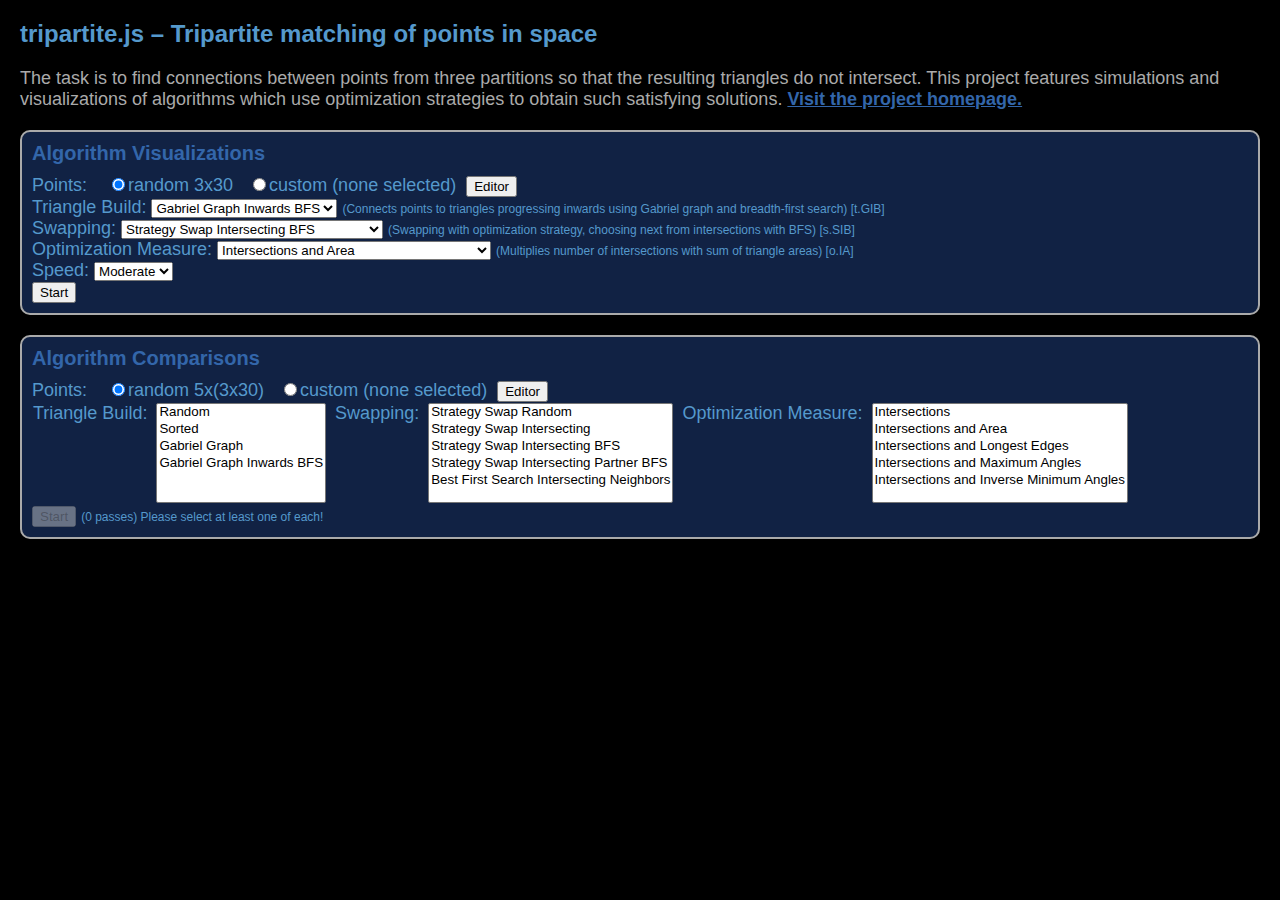
<file: index.html>
<!doctype html>
<html>
<head>
	<title>Tripartite.js</title>
	<meta charset="utf-8">
	<link type="text/css" href="css/tripartite.css" rel="stylesheet" />

	<script src="js/lib/three.js"></script>
	<script src="js/lib/OrbitControls.js"></script>
	<script src="js/lib/FileSaver.js"></script>

	<script src="js/triplot/triplot.js"></script>

	<script src="js/tripartite/main.js"></script>
	<script src="js/tripartite/statistics.js"></script>
	<script src="js/tripartite/timecontrol.js"></script>
	<script src="js/tripartite/threeadditions.js"></script>

	<script src="js/tripartite/geometry/geometry.js"></script>
	<script src="js/tripartite/geometry/point.js"></script>
	<script src="js/tripartite/geometry/pointset.js"></script>
	<script src="js/tripartite/geometry/pointstoretemporary.js"></script>
	<script src="js/tripartite/geometry/pointstorepermanent.js"></script>
	<script src="js/tripartite/geometry/pointcontrol.js"></script>
	<script src="js/tripartite/geometry/triangle.js"></script>
	<script src="js/tripartite/geometry/triangleset.js"></script>
	<script src="js/tripartite/geometry/trianglestore.js"></script>
	<script src="js/tripartite/geometry/trianglecontrol.js"></script>
	<script src="js/tripartite/geometry/counting.js"></script>

	<script src="js/tripartite/algorithms/algorithms.js"></script>
	<script src="js/tripartite/algorithms/datastructure.js"></script>
	<script src="js/tripartite/algorithms/trianglebuild.js"></script>
	<script src="js/tripartite/algorithms/swapping.js"></script>
	<script src="js/tripartite/algorithms/optimizationmeasure.js"></script>
	<script src="js/tripartite/algorithms/hashing.js"></script>

	<script src="js/tripartite/pages/pages.js"></script>
	<script src="js/tripartite/pages/settings.js"></script>
	<script src="js/tripartite/pages/simulation.js"></script>
	<script src="js/tripartite/pages/infobox.js"></script>
	<script src="js/tripartite/pages/infostats.js"></script>
	<script src="js/tripartite/pages/results.js"></script>
	<script src="js/tripartite/pages/select.js"></script>

	<script src="js/tripartite/editor/editor.js"></script>
	<script src="js/tripartite/editor/pointsetlist.js"></script>
	<script src="js/tripartite/editor/pointsetlistentry.js"></script>
	<script src="js/tripartite/editor/pointmodifier.js"></script>
	<script src="js/tripartite/editor/pointsetmodifier.js"></script>
	<script src="js/tripartite/editor/toolbar.js"></script>
	<script src="js/tripartite/editor/view2D.js"></script>
	<script src="js/tripartite/editor/view2DPoint.js"></script>
	<script src="js/tripartite/editor/view3D.js"></script>
	<script src="js/tripartite/editor/viewinfos.js"></script>
	<script src="js/tripartite/editor/adddialog.js"></script>

	<script src="js/tripartite/visualisation/visualisation.js"></script>
	<script src="js/tripartite/visualisation/shaders.js"></script>
	<script src="js/tripartite/visualisation/shadermaterial.js"></script>
	<script src="js/tripartite/visualisation/materials.js"></script>

</head>
<body>

<script> main(); </script>

</body>
</html>
</file>
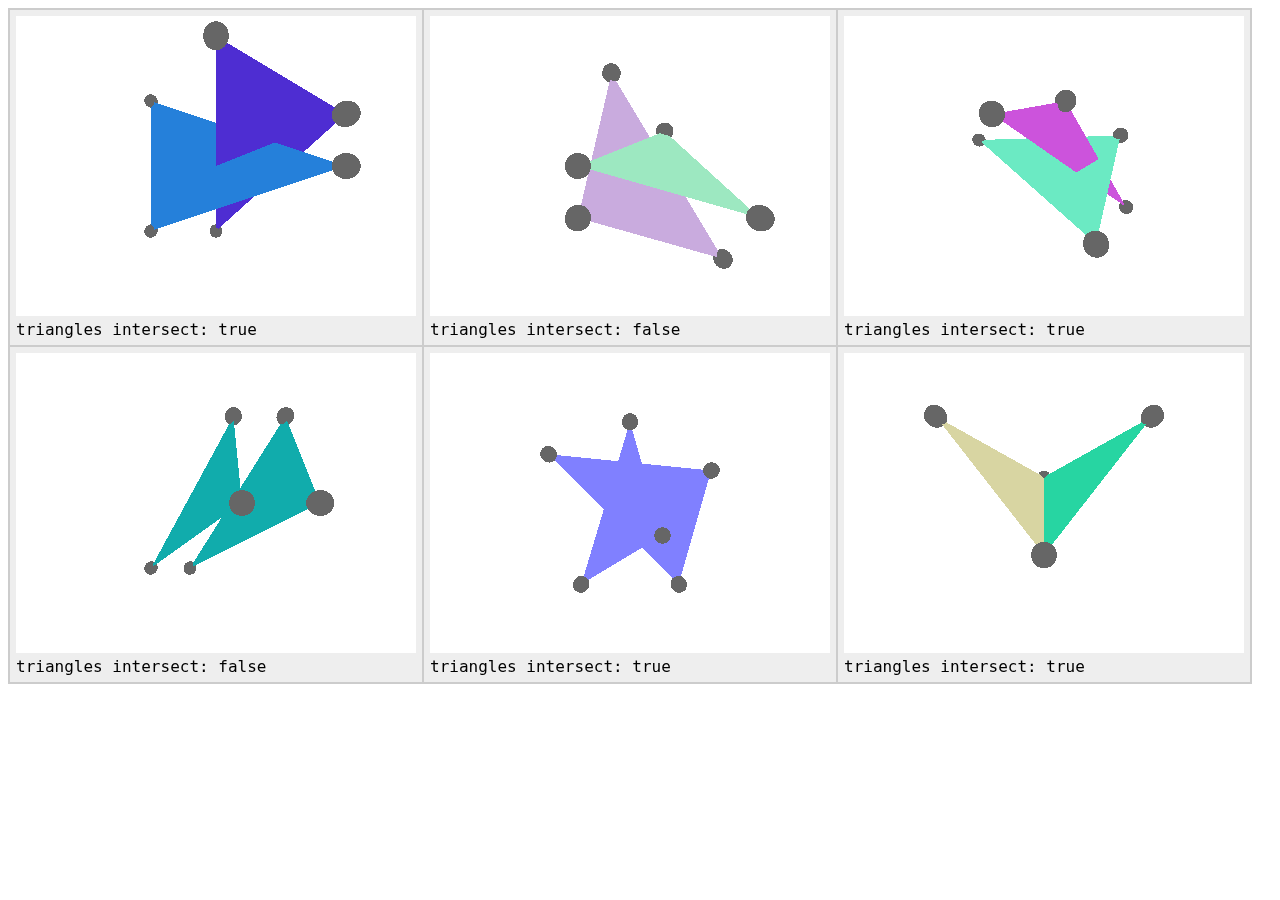
<file: test/intersectiontest.html>
<!doctype html>
<html>
<head>
	<title>Tripartite.js - Intersectiontest</title>
	<meta charset="utf-8">

	<script src="../js/lib/three.js"></script>
	<script src="../js/lib/OrbitControls.js"></script>

	<script src="../js/tripartite/geometry/geometry.js"></script>
	<script src="../js/tripartite/geometry/point.js"></script>
	<script src="../js/tripartite/geometry/triangle.js"></script>

	<style>
		body { font-family: monospace; font-size: 16px; }
		table { border: 2px solid #ccc; border-collapse: collapse; }
		td { padding: 6px; border: 2px solid #ccc; background: #eee; }
	</style>

</head>
<body>

<table>
<tr><td id="node1"></td><td id="node2"></td><td id="node3"></td></tr>
<tr><td id="node4"></td><td id="node5"></td><td id="node6"></td></tr>
</table>

<script>

var addTest = function ( node, t1, t2 ) {

	var scene = new THREE.Scene();
	var camera = new THREE.PerspectiveCamera( 60, 400 / 300, 1, 100 );
	camera.position = new THREE.Vector3( 5, 5, 20 );

	var renderer = new THREE.WebGLRenderer();
	renderer.setSize( 400, 300 );
	renderer.setClearColor( 0xffffff, 1 );
	node.appendChild( renderer.domElement );

	function render() {
		renderer.render( scene, camera );
	}

	var controls = new THREE.OrbitControls( camera, renderer.domElement );
	controls.target = new THREE.Vector3( 5, 5, 5 );
	controls.noZoom = true;
	controls.noPan = true;
	controls.addEventListener( 'change', render );
	controls.update();

	var materials = [ new THREE.MeshBasicMaterial( { color: 0x666666 } ) ];
	scene.add( t1.points[ 0 ].buildMesh( materials ) );
	scene.add( t1.points[ 1 ].buildMesh( materials ) );
	scene.add( t1.points[ 2 ].buildMesh( materials ) );
	scene.add( t2.points[ 0 ].buildMesh( materials ) );
	scene.add( t2.points[ 1 ].buildMesh( materials ) );
	scene.add( t2.points[ 2 ].buildMesh( materials ) );

	var material2 = new THREE.MeshNormalMaterial();
	t1.buildMesh( material2 );
	t2.buildMesh( material2 );
	scene.add( t1.mesh );
	scene.add( t2.mesh );

	render();

	var result = document.createElement( 'div' );
	result.innerHTML = 'triangles intersect: ' + t1.intersects( t2 );
	node.appendChild( result );

};

addTest(
	document.getElementById( 'node1' ),
	new GEOMETRY.Triangle( [
		new GEOMETRY.Point( new THREE.Vector3(  0,  0,  0 ), 0 ),
		new GEOMETRY.Point( new THREE.Vector3(  0, 10,  0 ), 0 ),
		new GEOMETRY.Point( new THREE.Vector3( 10,  5, 10 ), 0 )
	] ),
	new GEOMETRY.Triangle( [
		new GEOMETRY.Point( new THREE.Vector3(  5,  0,  0 ), 0 ),
		new GEOMETRY.Point( new THREE.Vector3(  5, 10, 10 ), 0 ),
		new GEOMETRY.Point( new THREE.Vector3( 10,  7, 10 ), 0 )
	] )
);

addTest(
	document.getElementById( 'node2' ),
	new GEOMETRY.Triangle( [
		new GEOMETRY.Point( new THREE.Vector3(  7,  7,  5 ), 0 ),
		new GEOMETRY.Point( new THREE.Vector3( 10,  3, 10 ), 0 ),
		new GEOMETRY.Point( new THREE.Vector3(  3,  5, 10 ), 0 )
	] ),
	new GEOMETRY.Triangle( [
		new GEOMETRY.Point( new THREE.Vector3( 10,  0,  6 ), 0 ),
		new GEOMETRY.Point( new THREE.Vector3(  3,  3, 10 ), 0 ),
		new GEOMETRY.Point( new THREE.Vector3(  4, 10,  6 ), 0 )
	] )
);

addTest(
	document.getElementById( 'node3' ),
	new GEOMETRY.Triangle( [
		new GEOMETRY.Point( new THREE.Vector3(  0,  7,  0 ), 0 ),
		new GEOMETRY.Point( new THREE.Vector3(  7,  2, 10 ), 0 ),
		new GEOMETRY.Point( new THREE.Vector3( 10,  7,  3 ), 0 )
	] ),
	new GEOMETRY.Triangle( [
		new GEOMETRY.Point( new THREE.Vector3(  6,  8,  8 ), 0 ),
		new GEOMETRY.Point( new THREE.Vector3( 11,  2,  1 ), 0 ),
		new GEOMETRY.Point( new THREE.Vector3(  3,  7, 10 ), 0 )
	] )
);

addTest(
	document.getElementById( 'node4' ),
	new GEOMETRY.Triangle( [
		new GEOMETRY.Point( new THREE.Vector3(  0,  0,  0 ), 0 ),
		new GEOMETRY.Point( new THREE.Vector3(  6,  5, 10 ), 0 ),
		new GEOMETRY.Point( new THREE.Vector3(  6, 10,  5 ), 0 )
	] ),
	new GEOMETRY.Triangle( [
		new GEOMETRY.Point( new THREE.Vector3(  3,  0,  0 ), 0 ),
		new GEOMETRY.Point( new THREE.Vector3(  9,  5, 10 ), 0 ),
		new GEOMETRY.Point( new THREE.Vector3(  9, 10,  5 ), 0 )
	] )
);

addTest(
	document.getElementById( 'node5' ),
	new GEOMETRY.Triangle( [
		new GEOMETRY.Point( new THREE.Vector3(  2,  0,  4 ), 0 ),
		new GEOMETRY.Point( new THREE.Vector3(  7,  3,  4 ), 0 ),
		new GEOMETRY.Point( new THREE.Vector3(  5, 10,  4 ), 0 )
	] ),
	new GEOMETRY.Triangle( [
		new GEOMETRY.Point( new THREE.Vector3( 10,  7,  4 ), 0 ),
		new GEOMETRY.Point( new THREE.Vector3(  0,  8,  4 ), 0 ),
		new GEOMETRY.Point( new THREE.Vector3(  8,  0,  4 ), 0 )
	] )
);

addTest(
	document.getElementById( 'node6' ),
	new GEOMETRY.Triangle( [
		new GEOMETRY.Point( new THREE.Vector3(  5,  3, 10 ), 0 ),
		new GEOMETRY.Point( new THREE.Vector3(  5,  7,  0 ), 0 ),
		new GEOMETRY.Point( new THREE.Vector3(  0,  9,  8 ), 0 )
	] ),
	new GEOMETRY.Triangle( [
		new GEOMETRY.Point( new THREE.Vector3(  5,  3, 10 ), 0 ),
		new GEOMETRY.Point( new THREE.Vector3(  5,  7,  0 ), 0 ),
		new GEOMETRY.Point( new THREE.Vector3( 10,  9,  8 ), 0 )
	] )
);
</script>

</body>
</html>
</file>
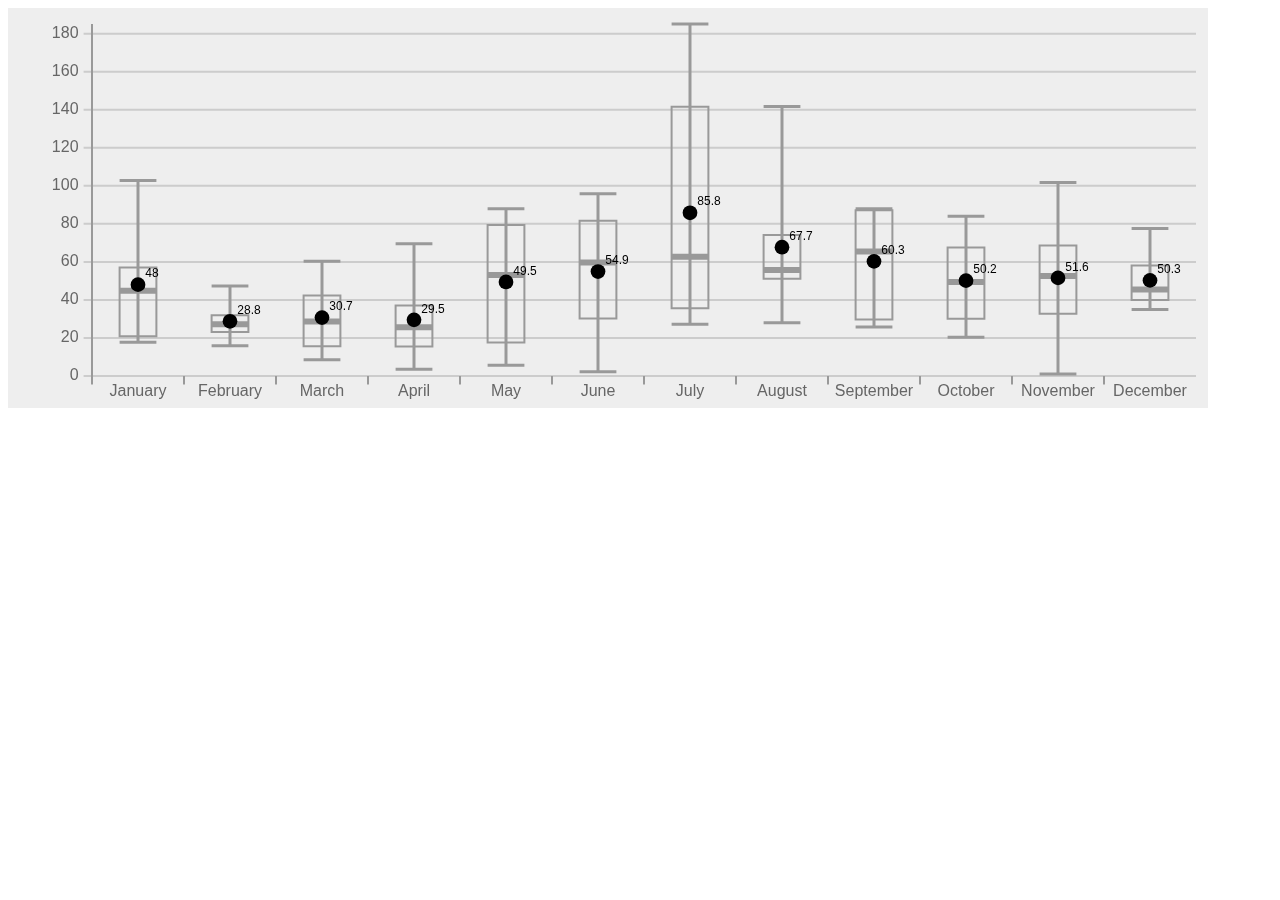
<file: js/triplot/example.html>
<!doctype html>
<html>
<head>
	<title>Triplot.js</title>
	<meta charset="utf-8">

	<script src="triplot.js"></script>

</head>
<body>

<script>
	var canvas = document.createElement( 'canvas' );
	canvas.width = 1200;
	canvas.height = 400;
	document.body.appendChild( canvas );

	var labels = [
		'January', 'February', 'March', 'April', 'May', 'June', 'July', 'August', 'September', 'October', 'November', 'December'
	];
	var data = [
		[ 56.2,  57.0,  33.5,  20.9, 17.8, 102.8 ],
		[ 29.7,  32.0,  24.6,  23.1, 47.3,  15.9 ],
		[ 18.4,   8.5,  15.6,  39.0, 42.3,  60.4 ],
		[ 21.0,  30.3,  37.1,  15.5,  3.6,  69.6 ],
		[ 79.4,  34.8,  17.6,  71.5, 87.9,   5.6 ],
		[ 65.0,  81.6,  54.4,   2.3, 95.9,  30.3 ],
		[ 35.6, 141.6, 185.1,  55.5, 69.9,  27.2 ],
		[ 51.2,  59.3,  74.1, 141.7, 28.0,  52.1 ],
		[ 74.9,  25.8,  56.1,  87.2, 29.7,  88.0 ],
		[ 64.1,  30.1,  34.7,  20.4, 84.0,  67.6 ],
		[ 54.0,  51.3,   1.0, 101.8, 68.6,  32.8 ],
		[ 43.2,  40.0,  77.5,  47.9, 58.1,  35.0 ]
	];
	var colors = {
		background: '#eee',
		scale: '#999',
		scaletext: '#666',
		grid: '#ccc',
		lines: '#999',
		median: '#999',
		mean: '#000'
	};

	var myplot = new TRIPLOT( canvas, labels, data, colors );
</script>

</body>
</html>
</file>
<file: css/tripartite.css>
body {
	margin: 0px;
	overflow: hidden;
	font-family: sans-serif;
	font-size: 18px;
	color: #59c;
	background: #000;
}
canvas {
	width: 100%;
	height: 100%;
}
.page {
	position: absolute;
	left: 0px;
	top: 0px;
	width: 100%;
	height: 100%;
}
.header {
	margin: 20px;
	font-weight: bold;
	font-size: 24px;
}
.explanation {
	margin: 20px;
	color: #aaa;
	font-size: 18px;
}
a { font-weight: bold; }
a:link {    color: #36a; }
a:visited { color: #36a; }
a:hover {   color: #59c; }
a:active {  color: #59c; }
.box {
	border: 2px solid #aaa;
	padding: 10px;
	margin: 20px;
	border-top-left-radius:     10px;
	border-top-right-radius:    10px;
	border-bottom-left-radius:  10px;
	border-bottom-right-radius: 10px;
	background: #124;
}
.halfbox {
	vertical-align: top;
	display: inline-block;
	border: 2px solid #aaa;
	padding: 10px;
	background: #124;
	position: relative;
}
.halfbox.left {
	margin: 20px 0px 20px 20px;
	border-top-left-radius:     10px;
	border-bottom-left-radius:  10px;
}
.halfbox.right {
	border-left-style: none;
	margin: 20px 20px 20px 0px;
	border-top-right-radius:    10px;
	border-bottom-right-radius: 10px;
}
.absolute {
	position: absolute;
	left: 0px;
	top: 0px;
}
.boxheader {
	margin-bottom: 10px;
	font-weight: bold;
	color: #36a;
	font-size: 20px;
}
.description {
	font-size: 12px;
}
hr {
	height: 2px;
	background: #aaa;
	border: none;
}
table {
	border-spacing: 0px;
	border-collapse: separate;
}
tr {
	vertical-align: top;
}
td {
	padding-right: 8px;
}
.radioinput {
	margin-left: 20px;
}
input {
	cursor: pointer;
}
label {
	cursor: pointer;
}
.listNode {
	margin: 2px;
	margin-top: 10px;
	border: 1px solid #999;
	overflow-x: hidden;
	overflow-y: scroll;
	background: #fff;
}
.listEntry {
	width: 179px;
	height: 48px;
	overflow: hidden;
}
.listEntryBox {
	position: relative;
	vertical-align: top;
	height: 46px;
	display: inline-block;
	border: 1px solid #999;
	background: linear-gradient( #eee, #ddd );
}
.listEntryInput {
	margin-top: 17px;
	margin-left: 9px;
}
.listEntryEdit {
	border: 0px solid #000;
	background: none;
	margin-left: 4px;
	width: 137px;
	color: #444;
	font-size: 12px;
	font-weight: bold;
}
.listEntryEdit:focus {
	background: #fff;
}
.listEntryText {
	position: absolute;
	top: 26px;
	left: 4px;
	color: #444;
	font-size: 12px;
}
.listEntryButton {
	position: absolute;
	top: 24px;
	cursor: pointer;
}
.toolbar {
	position: absolute;
	width: 30px;
	left: 10px;
	top: 10px;
}
.toolbarButton {
	width: 28px;
	height: 28px;
	border: 1px solid #666;
	border-radius: 3px;
	cursor: pointer;
	margin-bottom: 2px;
}
.toolbarSpacer {
	width: 28px;
	height: 18px;
}
.toolbarColor {
	margin: 4px;
	width: 18px;
	height: 18px;
	border: 2px solid #999;
	border-radius: 20px;
}
.viewNode {
	position: absolute;
	background: #000;
	border: 1px solid #666;
	overflow: hidden;
}
.viewCaption {
	position: absolute;
	top: 0px;
	left: 0px;
	padding: 4px;
	pointer-events: none;
	color: #666;
	font-size: 12px;
}
.viewBackground {
	fill: #111;
	cursor: url(../images/tool-pen.png) 7 24, auto;
}
.dialogNode {
	position: absolute;
	top: 0px;
	left: 0px;
	display: none;
}
.dialogOverlay {
	position: absolute;
	width: 100%;
	height: 100%;
	background: #000;
	opacity: 0.4;
}
.dialogBox {
	position: absolute;
	top: 0px;
	width: 500px;
}
.dot2D {
	fill: #ccc;
	pointer-events: none;
}
.handle2D {
	fill: #ccf;
	fill-opacity: 0.0;
}
.handle2D:hover {
	fill-opacity: 0.2;
}
</file>
